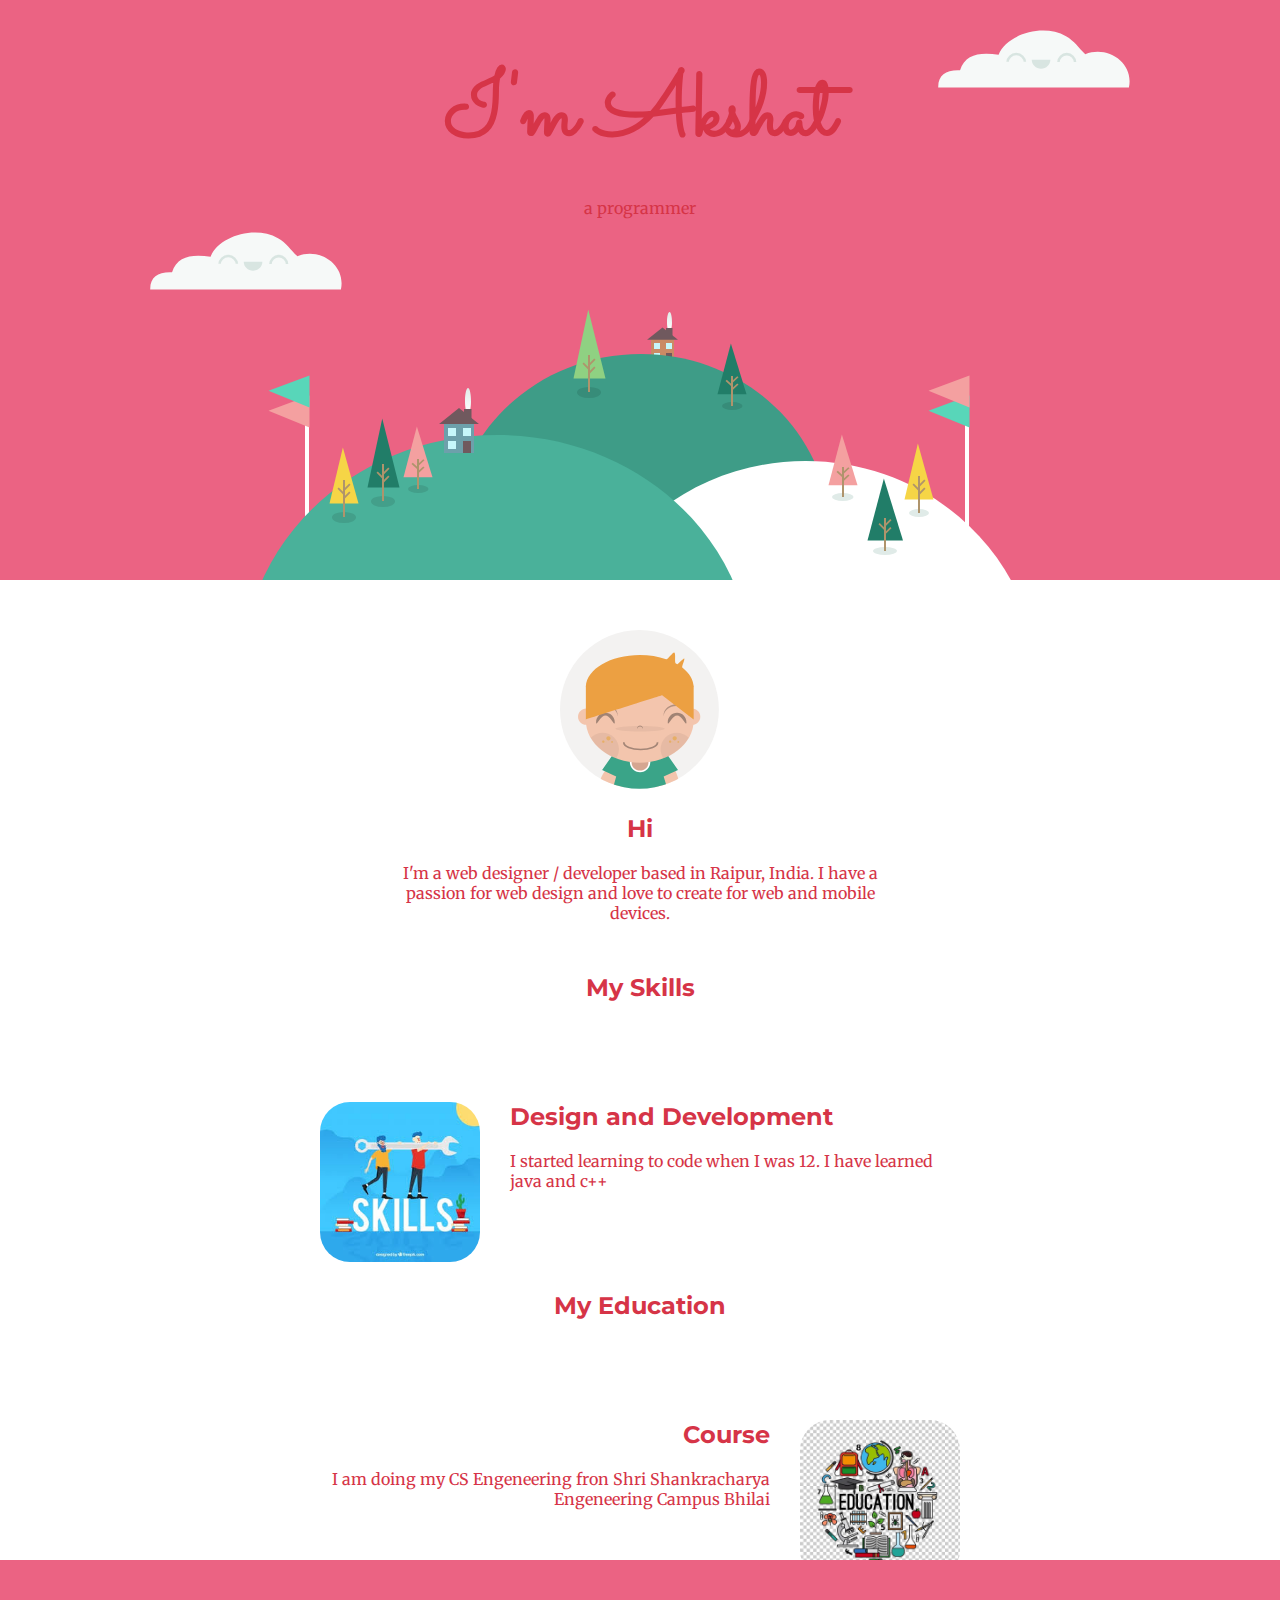
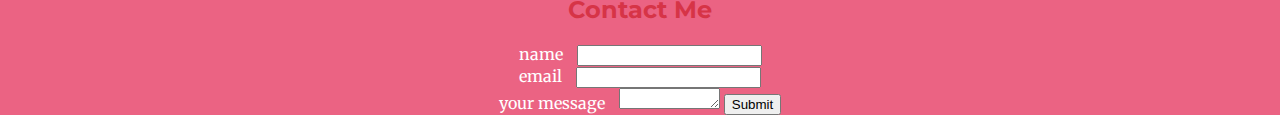
<file: index.html>
<!DOCTYPE html>
<html>
    <head>
        <meta charset="utf-8">
        <title>Akshat Jain</title>
        <link rel="stylesheet" href="styles.css">
        <link rel="icon" href="images/favicon.ico">
        <link href="https://fonts.googleapis.com/css2?family=Merriweather:ital,wght@1,700&family=Montserrat:wght@300&family=Sacramento&display=swap" rel="stylesheet">
    </head>
    <body>
        <div class="top-container">
            <img class="top-cloud" src="images/cloud.svg" alt="cloud image">
            <h1 class="akshat">I'm Akshat</h1>
            <p class="p">a programmer</p>
            <img class="bottom-cloud" src="images/cloud.svg" alt="cloud image">
            <img class="mountain" src="images/mountain.svg" alt="cloud image">
        </div>
        <div class="middle-container">
            <img class="my-image" src="images/me.svg" alt="my image">
            <h2>Hi</h2>
            <p class="intro">I'm a web designer / developer based in Raipur, India. I have a passion for web design and love to create for web and mobile devices.</p>
            <h2>My Skills</h2>
            <div class="skill-row">
                <img class="skill-image" src="images/skill.jpeg" alt="skill-image">

                <h2>Design and Development</h2>
                <p class="p">I started learning to code when I was 12. I have learned java and c++  </p>
            </div>
            <h2>My Education</h2>
            <div class="education">
                <img class="edu-image" src="images/edu.jpeg" alt="education-image">
                <h2>Course</h2>
                <p class="p">I am doing my CS Engeneering fron Shri Shankracharya Engeneering Campus Bhilai</p>
            </div>
            </div>
        </div>
        <div class="bottom-container">
            <h2>Contact Me</h2>
            <form class="" action="mailto:arthaksht@gmail.com" method="post" enctype="text/plain">
                <label class="c">name </label>
                <input type="text" name="" value=""><br>
                <label class="c"> email</label>
                <input type="email" name="" value=""><br>
                <label class="c"> your message</label>
                <textarea name="name" cols="10" rows="1"></textarea>
                <input type="submit"  name="">
            </form>
        </div>
    </body>
</html>
</file>
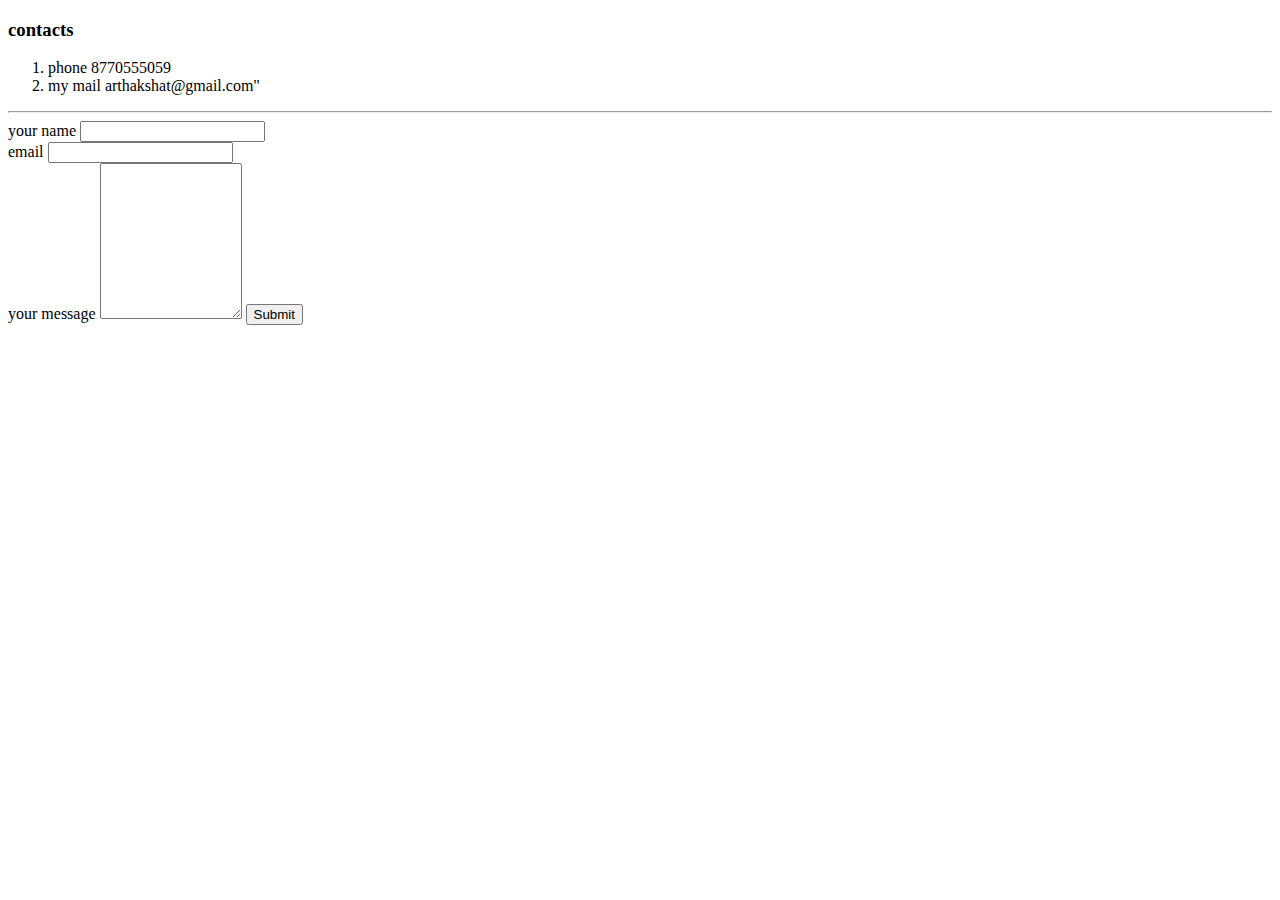
<file: contacts.html>
<!DOCTYPE html>

    <head>
        <meta charset="utf-8">
        <title>my contacts</title>
    </head>
    <body>
        <h3>contacts</h3>
        <ol>
            <li>phone 8770555059</li>
            <li>my mail arthakshat@gmail.com"</li>
        </ol>
        <hr>
        <form class="" action="mailto:arthaksht@gmail.com" method="post" enctype="text/plain">
            <label>your name </label>
            <input type="text" name="" value=""><br>
            <label> email</label>
            <input type="email" name="" value=""><br>
            <label> your message</label>
            <textarea name="name" cols="15" rows="10"></textarea>
            <input type="submit" name="">
        </form>
    </body>
</html>
</file>
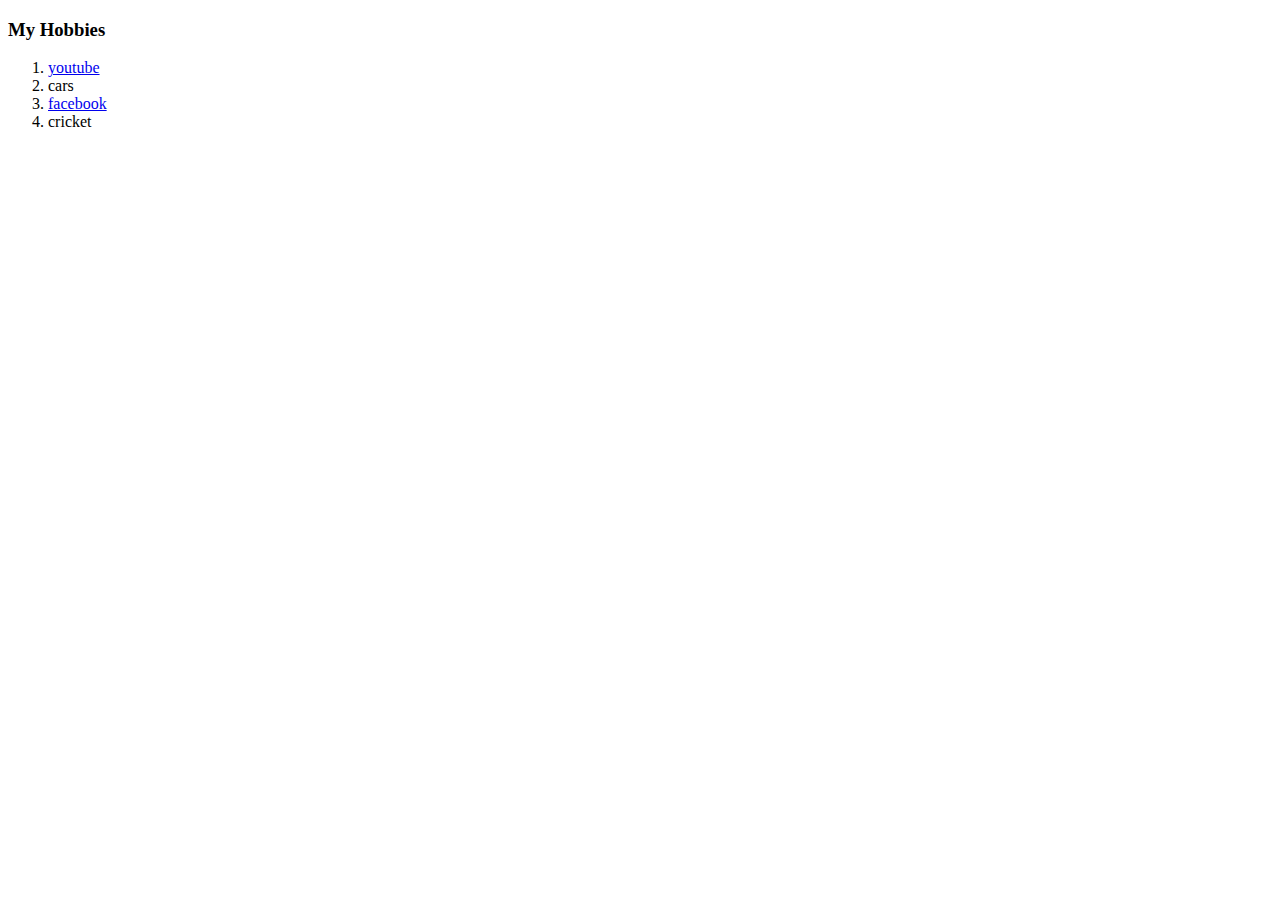
<file: hobbies.html>
<!DOCTYPE html>

    <head>
        <meta charset="utf-8">
        <title>my hobbies</title>
    </head>
    <body>
        <h3>My Hobbies</h3>
        <ol>
            <li><a href="http://www.youtube.com">youtube</a></li>
            <li>cars</li>
            <li><a href="http://www.facebook.com">facebook</a></li>
            <li>cricket</li>
        </ol>
    </body>
</html>
</file>
<file: styles.css>
body
{
    margin: 0;
    text-align: center;
    font-family:'Merriweather',-apple-system, BlinkMacSystemFont, 'Segoe UI', Roboto, Oxygen, Ubuntu, Cantarell, 'Open Sans', 'Helvetica Neue', sans-serif
}
h1
{
    font-family: 'Montserrat', sans-serif;
    color: #d63447;
    margin: auto;
}
.akshat
{
    font-size: 562.5%;
    font-family: 'Sacramento', cursive;
    color: #d63447;
}
h2
{
    color: #d63447;
    font-family: 'Montserrat', sans-serif;
}
h3
{
    
    color: #d63447;
    font-family: 'Montserrat', sans-serif;
}
.top-container
{
    position: absolute;
    right: 0px;
    left: 0px;
    height: 580px;
    padding-top: 50px;
    background-color:#eb6383;
}
.bottom-cloud
{
    width: 15%;
    position: absolute;
    bottom: 340px;
    left: 150px;
}
.top-cloud
{
    width: 15%;
    top: 30px;
    right: 150px;
    position: absolute;
}
.mountain
{
    position: relative;
    top: 68px;
}
.p
{
    color: #d63447 ;
}
.middle-container
{
    position: absolute;
    top: 580px;
    padding-top: 50px;
    background-color:white;
    right: 0px;
    left: 0px;
}
.my-image
{
    width: 12.5%;
}
.intro
{
    width: 40%;
    margin: auto;
    color: #d63447;
    margin-bottom: 50px;
}
.skill-row
{
    width: 50%;
    margin: auto;
    margin: 100px auto 100px auto;
    text-align: left;
}
.skill-image
{
    width: 25%;
    border-radius: 30px;
    float: left;
    margin-right: 30px;
}
.education
{
    width: 50%;
    margin: auto;
    margin: 100px auto 100px auto;
    text-align: right;

}
.edu-image
{
    width: 25%;
    border-radius: 30px;
    float: right;
    margin-left: 30px;
}
.bottom-container
{
    position: absolute;
    right: 0px;
    left: 0px;
    top: 1560px;
    padding-top: 15px;
    background-color:#eb6383
}
.c
{
    color: white;
    padding-right: 10px;
}
</file>
